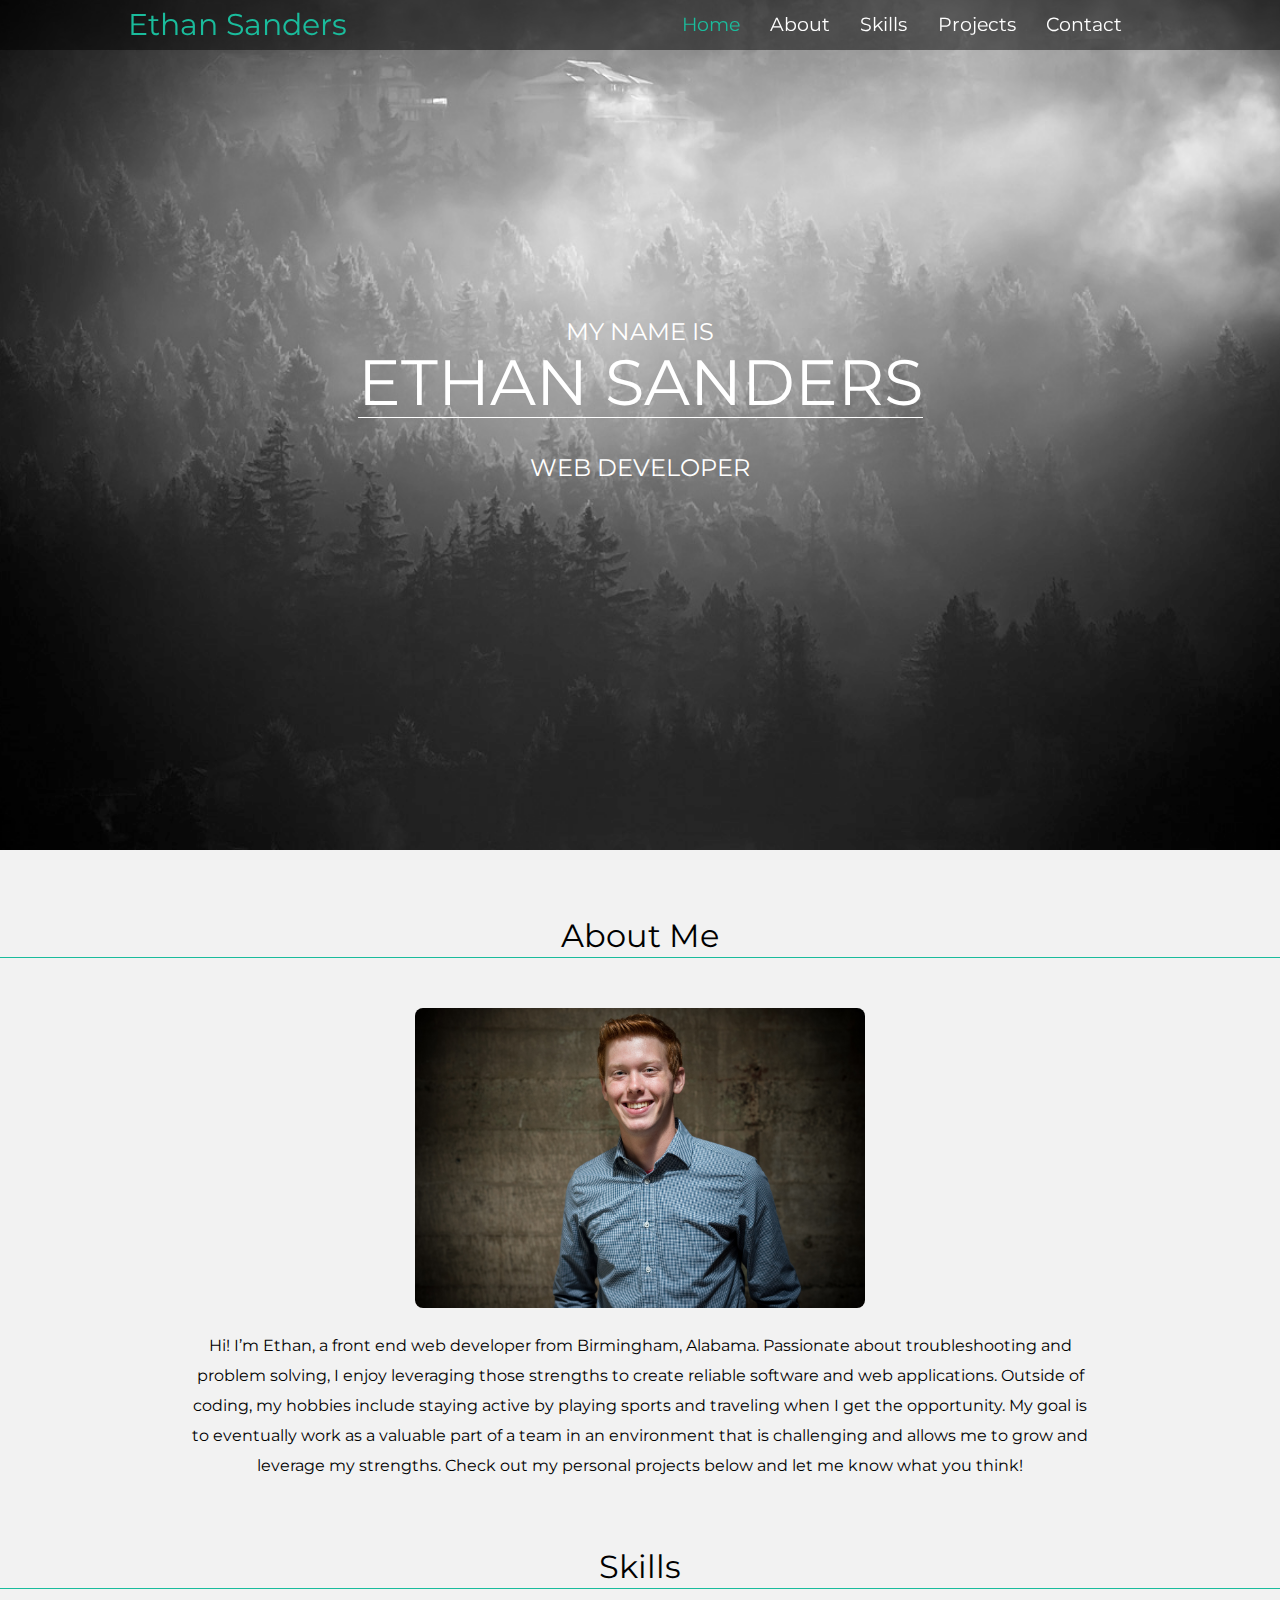
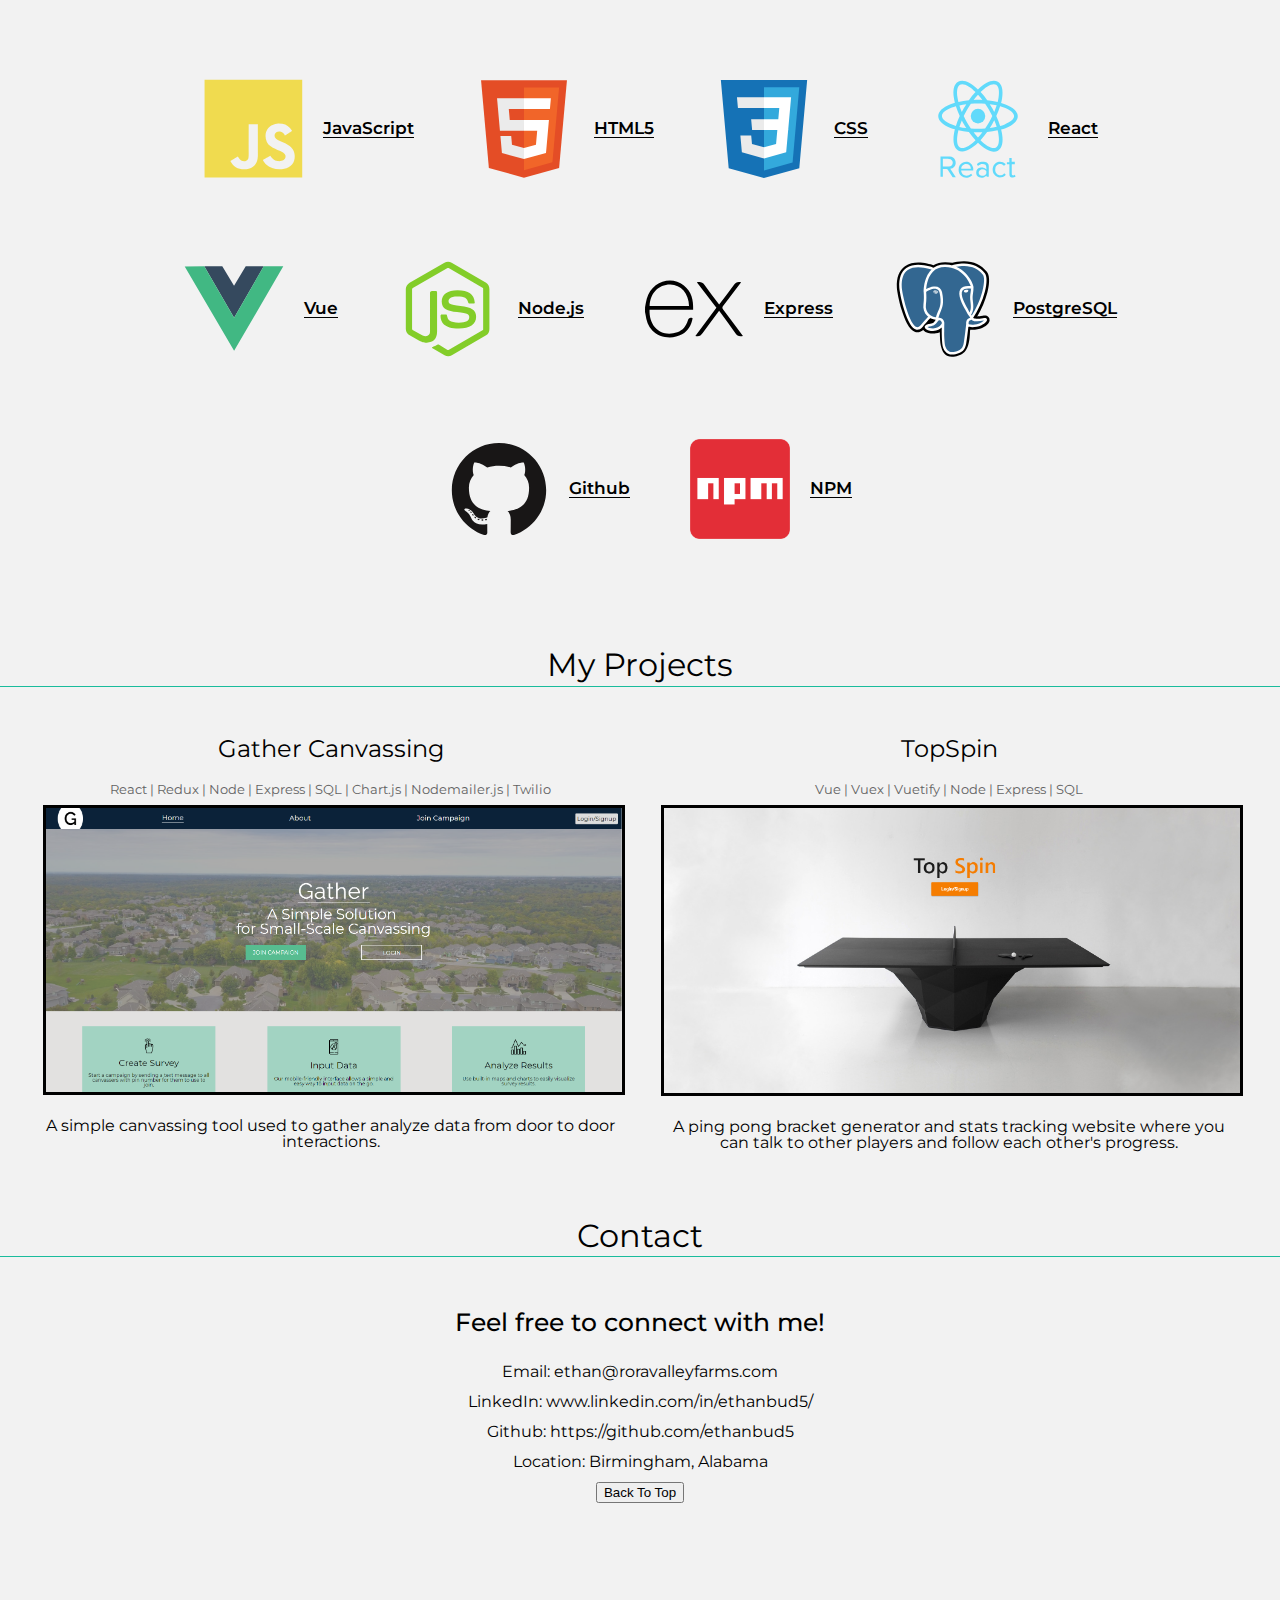
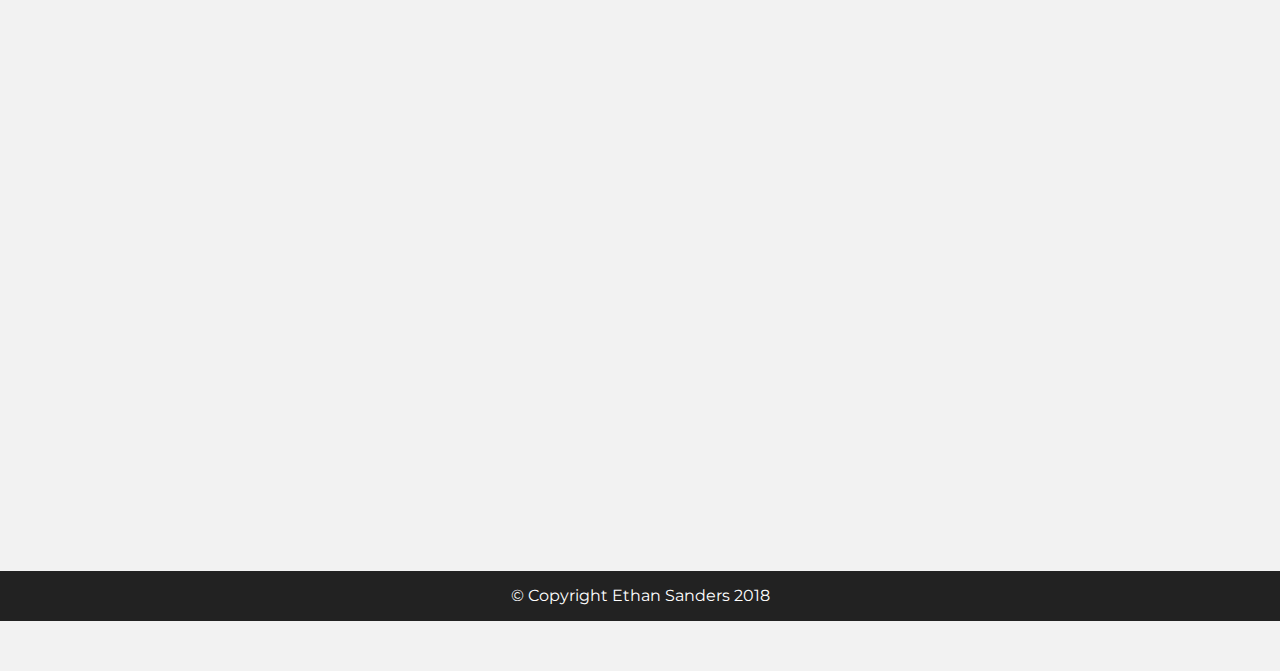
<file: index.html>
<!DOCTYPE html>
<html lang="en">
<head>
  <meta charset="utf-8">
  <title>Ethan Sanders</title>
  <meta content="width=device-width, initial-scale=1.0" name="viewport">
  <meta content="" name="keywords">
  <meta content="" name="description">

  <!-- Favicons -->
  <link href="img/favicon.png" rel="icon">

  <!-- Google Fonts -->
  <link href="https://fonts.googleapis.com/css?family=Montserrat:300,400,500,700" rel="stylesheet">

  <!-- Main Stylesheet File -->
  <link href="css/reset.css" rel="stylesheet">
  <link href="css/style.css" rel="stylesheet">
  <link href="css/responsive.css" rel="stylesheet">
  <script src="js/main.js"></script>

</head>

<body>
  <header>
    <h2>Ethan Sanders</h2>
    <nav id="nav" class="nav_container">
      <span id="homeID" onclick="scrollClick('home')" class="active">Home</span>
      <span id="aboutID" onclick="scrollClick('about')">About</span>
      <span id="skillsID" onclick="scrollClick('skills')">Skills</span>
      <span id="projectsID" onclick="scrollClick('projects')">Projects</span>
      <span id="contactID" onclick="scrollClick('contact')">Contact</span>
    </nav>
    <img onclick="toggleNav()" class="hamburger" src="/img/hamburger.svg" alt="hamburger menu">
  </header>
  <section id="home" class="hero_container">
    <div class="hero_text">
      <h2>My name is</h2>
      <h1>Ethan Sanders</h1>
      <h2>Web Developer</h2>
    </div>
  </section>
  <section id="about" class="section_container">
    <h1>About Me</h1>
    <img class="profile_image" src="/img/profile.jpg" alt="profile"/>
    <div class="about_text">
      <p>Hi! I’m Ethan, a front end web developer from Birmingham, Alabama.  
        Passionate about troubleshooting and problem solving, I enjoy leveraging those strengths 
        to create reliable software and web applications. Outside of coding, my hobbies include
        staying active by playing sports and traveling when I get the opportunity. 
        My goal is to eventually work as a valuable part of a team in an environment that is 
        challenging and allows me to grow and leverage my strengths. Check out my personal 
        projects below and let me know what you think!</p>
    </div>
  </section>
  <section id="skills" class="section_container">
    <h1>Skills</h1>
      <div class="skill_container">
        <div>
          <img src="img/skills/js.svg" alt="JavaScript"/>
          <h1>JavaScript</h1>
        </div>
        <div>
          <img src="img/skills/html.svg" alt="HTML"/>
          <h1>HTML5</h1>
        </div>
        <div>
          <img src="img/skills/css.svg" alt="CSS"/>
          <h1>CSS</h1>
        </div>
        <div>
          <img src="img/skills/react.svg" alt="React"/>
          <h1>React</h1>
        </div>
        <div>
          <img src="img/skills/vue.svg" alt="Vue"/>
          <h1>Vue</h1>
        </div>
        <div>
          <img src="img/skills/node.svg" alt="Node.js"/>
          <h1>Node.js</h1>
        </div>
        <div>
          <img src="img/skills/express.svg" alt="Express"/>
          <h1>Express</h1>
        </div>
        <div>
          <img src="img/skills/sql.svg" alt="PostgreSQL"/>
          <h1>PostgreSQL</h1>
        </div>
        <div>
          <img src="img/skills/github.svg" alt="Github"/>
          <h1>Github</h1>
        </div>
        <div>
          <img src="img/skills/npm.png" alt="NPM"/>
          <h1>NPM</h1>
        </div>
      </div>
  </section>
  <section id="projects" class="section_container">
    <h1>My Projects</h1>
    <div class="home_portfolio_container">
      <div>
        <h2>Gather Canvassing</h2>
        <div class="tech_used_container">
            <span>React | </span>
            <span>Redux | </span>
            <span>Node | </span>
            <span>Express | </span>
            <span>SQL | </span>
            <span>Chart.js | </span>
            <span>Nodemailer.js | </span>
            <span>Twilio</span>
          </div>
          <!-- <h3 class="image_text">Click to view live site</h3> -->
          <img src="/img/gather_screenshot.PNG" onclick="window.open('https://gathercanvassing.com')" alt="Gather" class="gather_card"/>
          <p>A simple canvassing tool used to gather analyze data from door to door interactions.</p>
        </div>
        <div>
          <h2>TopSpin</h2>
          <div class="tech_used_container">
            <span>Vue | </span>
            <span>Vuex | </span>
            <span>Vuetify | </span>
            <span>Node | </span>
            <span>Express | </span>
            <span>SQL</span>
        </div>
        <!-- <h3 class="image_text">Click to view live site</h3> -->
        <img src="/img/topspin_screenshot.PNG" onclick="window.open('http://top-spin.pro')" alt="TopSpin" class="topspin_card"/>
        <p>A ping pong bracket generator and stats tracking website where you can talk to other players and follow each other's progress.</p>
      </div>
    </div>
  </section>
  <section id="contact" class="section_container">
    <h1>Contact</h1>
    <p>Feel free to connect with me!</p>
    <div>
      <address>
        <p>Email: <a href="mailto:ethan@roravalleyfarms.com">ethan@roravalleyfarms.com</a></p>
      </address>
      <p>LinkedIn: <a href="www.linkedin.com/in/ethanbud5/">www.linkedin.com/in/ethanbud5/</a></p>
      <p>Github: <a href="https://github.com/ethanbud5">https://github.com/ethanbud5</a></p>
      <p>Location: Birmingham, Alabama</p>
    </div>
    <button onclick="scrollClick('home')" class="back_to_top">Back To Top</button>
  </section>
  <footer>
    <p>© Copyright Ethan Sanders 2018</p>
  </footer>
</body>
</html>
</file>
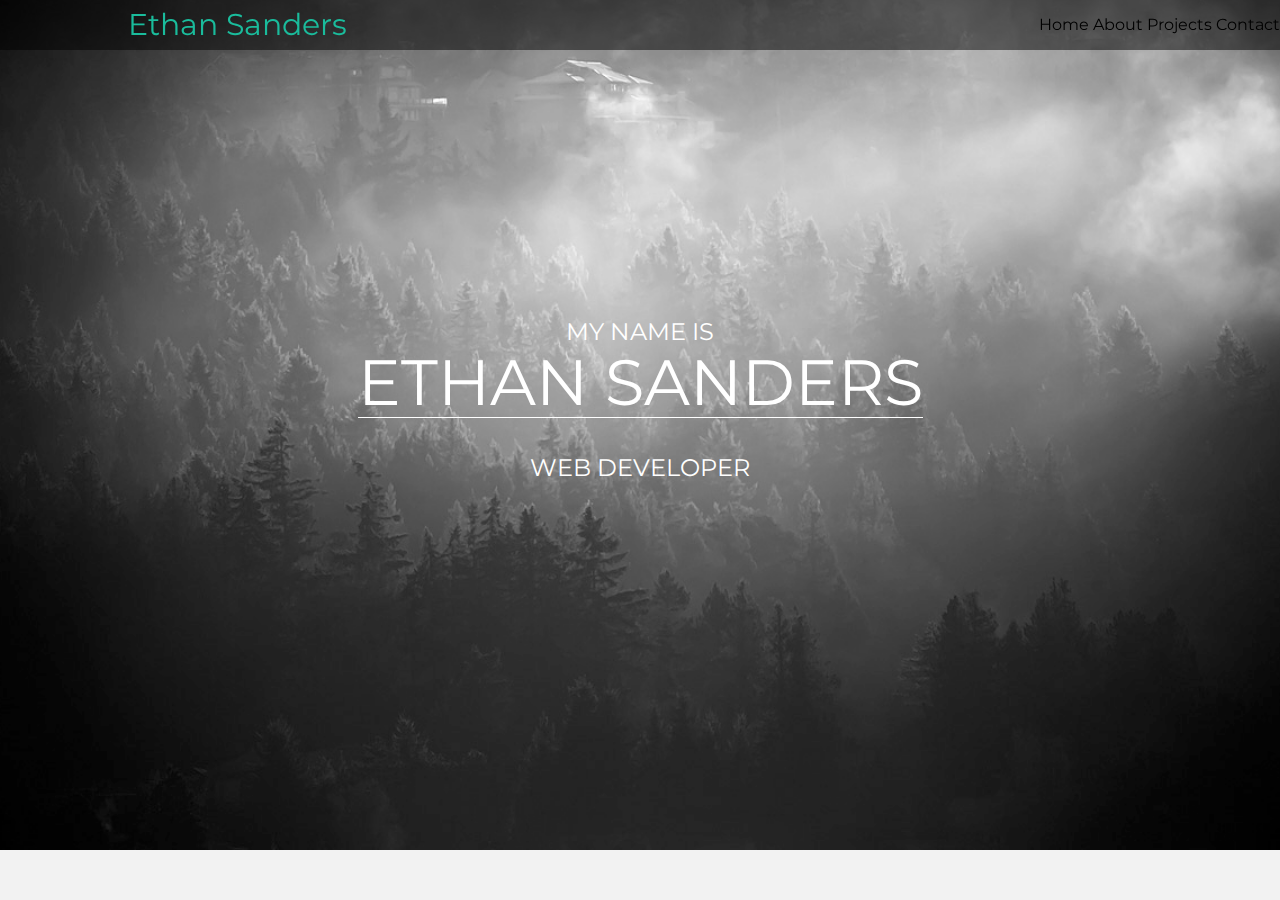
<file: about.html>
<!DOCTYPE html>
<html lang="en">
<head>
  <meta charset="utf-8">
  <title>Ethan Sanders</title>
  <meta content="width=device-width, initial-scale=1.0" name="viewport">
  <meta content="" name="keywords">
  <meta content="" name="description">

  <!-- Favicons -->
  <link href="img/favicon.png" rel="icon">
  <link href="img/apple-touch-icon.png" rel="apple-touch-icon">

  <!-- Google Fonts -->
  <link href="https://fonts.googleapis.com/css?family=Montserrat:300,400,500,700" rel="stylesheet">

  <!-- Main Stylesheet File -->
  <link href="css/reset.css" rel="stylesheet">
  <link href="css/style.css" rel="stylesheet">

</head>

<body>
  <header>
    <h2>Ethan Sanders</h2>
    <nav>
      <a href="/">Home</a>
      <a class="active">About</a>
      <a href="/works.html">Projects</a>
      <a href="/contact.html">Contact</a>
    </nav>
  </header>
  <div class="hero_container">
    <div class="hero_text">
      <h2>My name is</h2>
      <h1>Ethan Sanders</h1>
      <h2>Web Developer</h2>
    </div>
  </div>
</body>
</html>
</file>
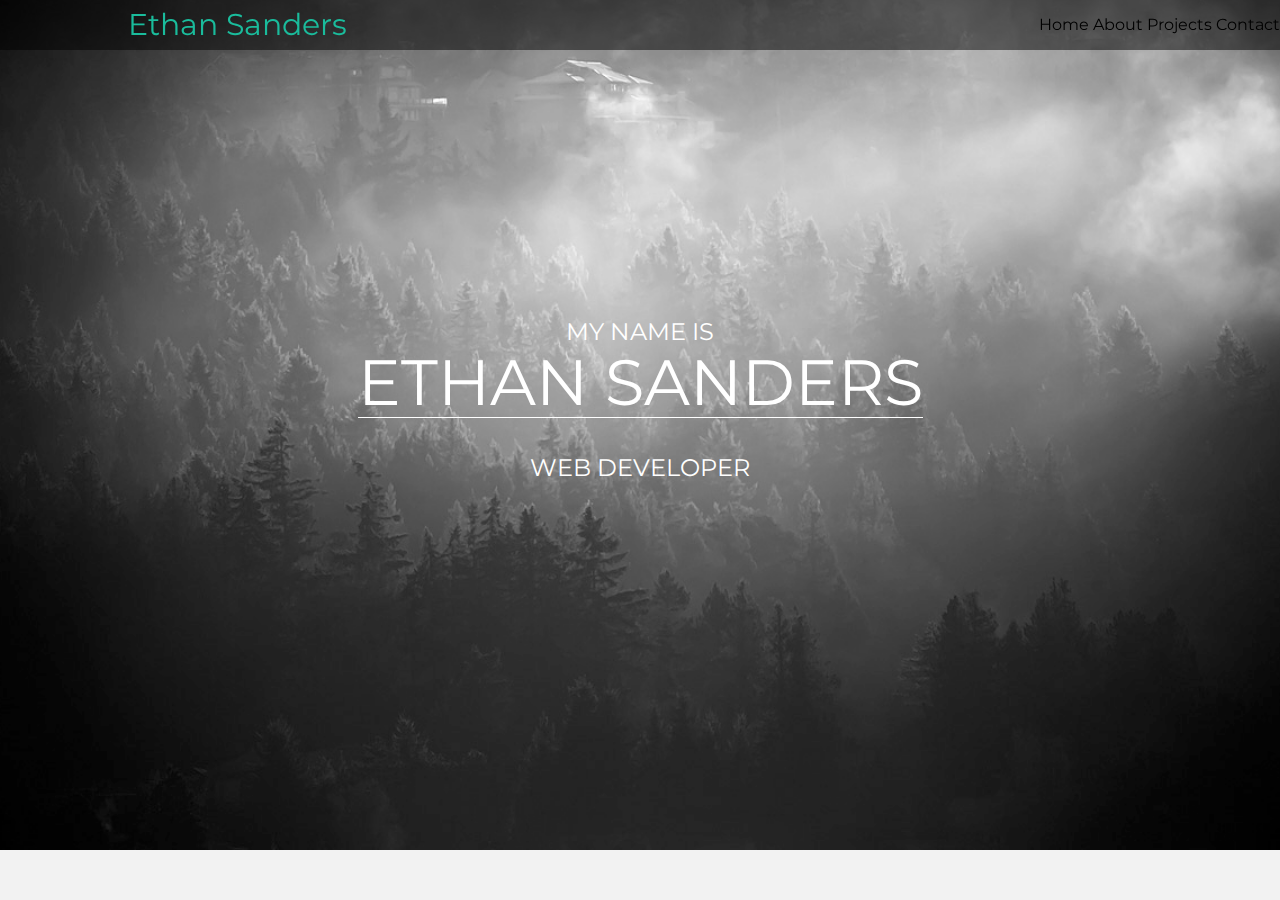
<file: contact.html>
<!DOCTYPE html>
<html lang="en">
<head>
  <meta charset="utf-8">
  <title>Ethan Sanders</title>
  <meta content="width=device-width, initial-scale=1.0" name="viewport">
  <meta content="" name="keywords">
  <meta content="" name="description">

  <!-- Favicons -->
  <link href="img/favicon.png" rel="icon">
  <link href="img/apple-touch-icon.png" rel="apple-touch-icon">

  <!-- Google Fonts -->
  <link href="https://fonts.googleapis.com/css?family=Montserrat:300,400,500,700" rel="stylesheet">

  <!-- Main Stylesheet File -->
  <link href="css/reset.css" rel="stylesheet">
  <link href="css/style.css" rel="stylesheet">

</head>

<body>
  <header>
    <h2>Ethan Sanders</h2>
    <nav>
      <a href="/">Home</a>
      <a href="/about.html">About</a>
      <a href="/works.html">Projects</a>
      <a class="active">Contact</a>
    </nav>
  </header>
  <div class="hero_container">
    <div class="hero_text">
      <h2>My name is</h2>
      <h1>Ethan Sanders</h1>
      <h2>Web Developer</h2>
    </div>
  </div>
</body>
</html>
</file>
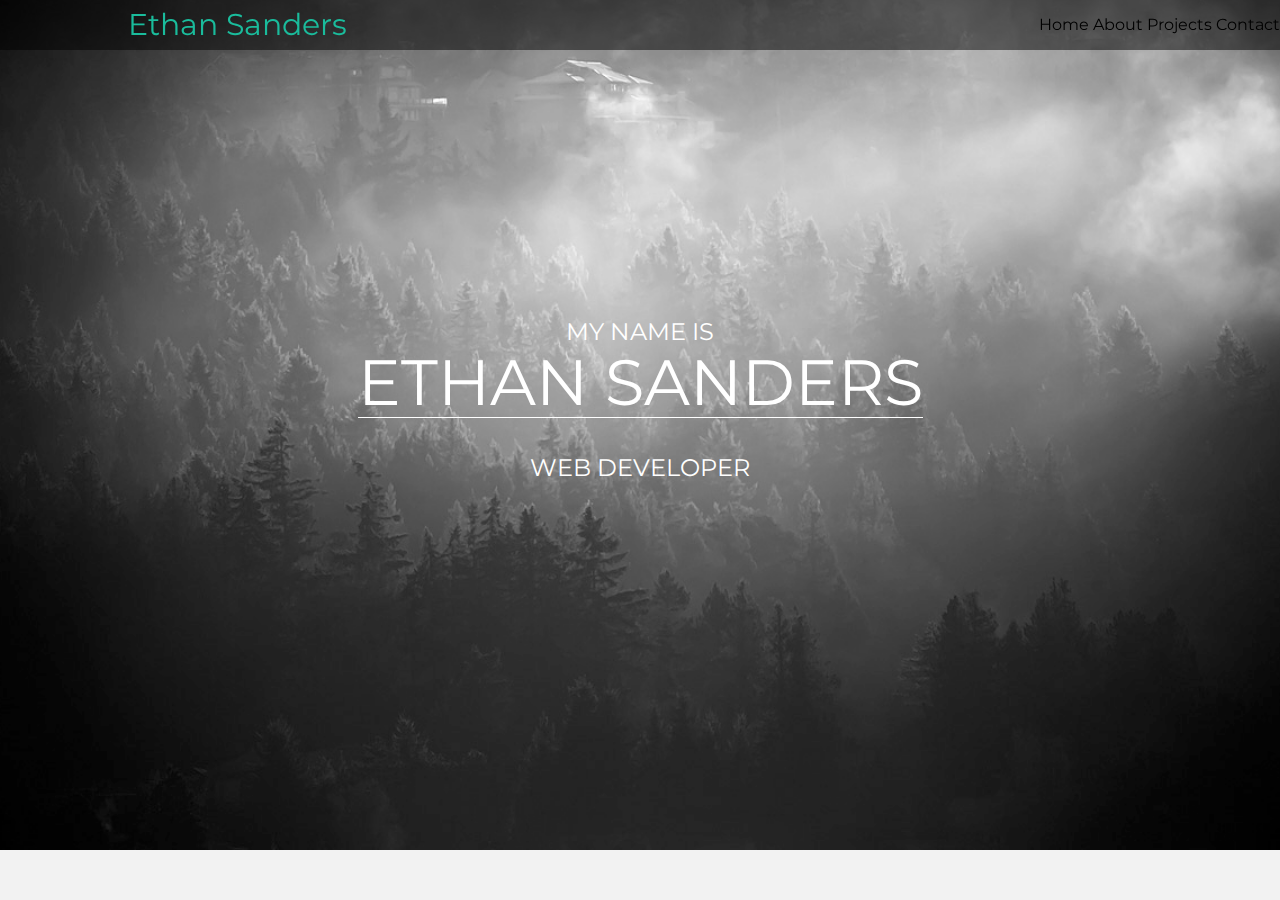
<file: works.html>
<!DOCTYPE html>
<html lang="en">
<head>
  <meta charset="utf-8">
  <title>Ethan Sanders</title>
  <meta content="width=device-width, initial-scale=1.0" name="viewport">
  <meta content="" name="keywords">
  <meta content="" name="description">

  <!-- Favicons -->
  <link href="img/favicon.png" rel="icon">
  <link href="img/apple-touch-icon.png" rel="apple-touch-icon">

  <!-- Google Fonts -->
  <link href="https://fonts.googleapis.com/css?family=Montserrat:300,400,500,700" rel="stylesheet">

  <!-- Main Stylesheet File -->
  <link href="css/reset.css" rel="stylesheet">
  <link href="css/style.css" rel="stylesheet">

</head>

<body>
  <header>
    <h2>Ethan Sanders</h2>
    <nav>
      <a href="/">Home</a>
      <a href="/about.html">About</a>
      <a class="active">Projects</a>
      <a href="/contact.html">Contact</a>
    </nav>
  </header>
  <div class="hero_container">
    <div class="hero_text">
      <h2>My name is</h2>
      <h1>Ethan Sanders</h1>
      <h2>Web Developer</h2>
    </div>
  </div>
</body>
</html>
</file>
<file: css/style.css>
body{
    font-family: Montserrat;
    background: #f2f2f2;
}
/* HEADER AND NAVBAR */
header{
    display: flex;
    height: 50px;
    border-color: transparent;
    background-color: rgba(0, 0, 0, 0.5);
    justify-content: space-between;
    align-items: center;
    width: 100%;
    position: fixed;
    top: 0;
    z-index: 1;
}
header>h2{
    margin-left: 10%;
    font-size: 30px;
    color: #1abc9c;
    font-weight: 400;
}
.nav_container{
    margin-right: 10%;
    width: 500px;
    display: flex;
    justify-content: space-evenly;
    align-items: center;
    font-size: 1.2em;
    transition: 0.2s;
    z-index: -1;
}
.nav_container>span{
    color: white;
    cursor: pointer;
}
.nav_container .active{
    color: #1abc9c;
}
.hamburger{
    display: none;
    height: 25px;
    width: 25px;
    position: absolute;
    top: 15px;
    right: 30px;
    cursor: pointer;
}

/* HERO IMAGE */
.hero_container{
    background-image: url("../img/back.jpg");
    margin-top: -50px;
    height: 100vh;
    background-position: center center;
    /* max-height: 650px; */
    width: 100%;
    background-size: cover;
    display: flex;
    align-items: center;
    flex-direction: column;
    justify-content: center;
}
.hero_text{
    display: flex;
    align-items: center;
    flex-direction: column;
    justify-content: center;
    line-height: 50px;
    text-align:center;
}
.hero_text>h2{
    text-transform: uppercase;
    color: white;
    font-size: 1.5em;
}
.hero_text>h2:last-child{
   margin-top: 25px;
}
.hero_text>h1{
    text-transform: uppercase;
    color: white;
    font-size: 4em;
    border-bottom: 1px solid white;
    padding-bottom: 10px;
}
.section_container{
    text-align: center;
    /* margin-bottom: 80px; */
    padding-top: 70px;
    min-height: 100vh;
}
.section_container>h1{
    font-size: 2em;
    margin-bottom: 50px;
    border-bottom: 1px solid #1abc9c;
    padding-bottom: 5px;
}

/* MY PORTFOLIO ON HOME PAGE */
#projects{
    min-height: auto;
}
.home_portfolio_container{
    display: flex;
    justify-content: space-evenly;
    align-items: center;
    flex-wrap: wrap;
}
.home_portfolio_container>div{
    width: 45%;
    position: relative;
}
.home_portfolio_container>div>h2{
    font-size: 1.5em;
    margin-bottom: 20px;
}
.home_portfolio_container>div>img{
    height: auto;
    width: 100%;
    cursor: pointer;
    transition: 0.5s;
    border: 3px solid black;
}
.home_portfolio_container>div>img:hover{
    opacity: 0.3;
}
.home_portfolio_container>div>p{
    margin-top: 20px;
}
.tech_used_container{
    margin-bottom: 8px;
}
.tech_used_container>span{
    color: #636363;
    font-size: 13px;
}

/* ABOUT SECTION */

#about{
    min-height: auto;
}
#about>h1{
    border-bottom: 1px solid #1abc9c;;
}
.about_text{
    line-height: 30px;
    width: 70%;
    margin: 0 auto;
    margin-top: 20px;
}
.profile_image{
    width: auto;
    height: 300px;
    margin: 0 auto;
    border-radius: 8px;
}

/* SKILLS SECTION */
#skills{
    min-height: auto;
}
#skills>p{
    margin-top: 20px;
    font-size: 17px;
    font-weight: 500;
}
.skill_container{
    display: flex;
    justify-content: center;
    align-items: flex-start;
    /* flex-direction: column; */
    flex-wrap: wrap;
    width: 80%;
    margin: 0 auto;
}
.skill_container>div{
    display: flex;
    justify-content: center;
    align-items: center;
    margin: 20px;
}
.skill_container>div>img{
    box-sizing: border-box;
    height: 100px;
    width: 100px;
    margin: 20px;
}
.skill_container>div>h1{
    font-size: 17px;
    font-weight: 600;
    border-bottom: 1px solid black;
}

/* CONTACT */

#contact{
    min-height: 100vh;
    line-height: 30px;
    margin-bottom: 50px;
}
#contact>p{
    font-size: 25px;
    margin-bottom: 20px;
    font-weight: 500;
}

/* FOOTER */
footer{
    height: 50px;
    background: #222222;
    text-align: center;
    display: flex;
    justify-content: center;
    align-items: center;
    color: white;
}
</file>
<file: css/responsive.css>
@media only screen and (max-width: 1172px) {
    .home_portfolio_container{
        flex-direction: column;
    }
    .home_portfolio_container>div>h2{
        margin-top: 20px;
    }
  }
@media only screen and (max-width: 1030px) {
    header>h2{
        margin-left: 2%;
    }
    header>nav{
        margin-right: 5%;
    }
  }
@media only screen and (max-width: 834px) {
    header>h2{
        margin: 0 auto;
    }
    .hamburger{
        display: block;
    }
    .nav_container{
        flex-direction: column;
        position: absolute;
        left: 0;
        top: -190px;
        width: 100vw;
        justify-content: center;
        align-items: flex-start;
        background-color: rgba(0, 0, 0, 0.5);
        padding: 10px;
    }
    .nav_container_open{
        border-top: 1px solid white;
        top: 50px;
    }
    .nav_container>span{
        margin-bottom: 15px;
        font-weight: 300;
    }
    .profile_image{
        width: 90%;
        height: auto;
    }
  }
  @media only screen and (max-width: 570px) {
    .skill_container{
        justify-content: flex-start;
    }
  }
  @media only screen and (max-width: 379px) {
    header>h2{
        display: none;
    }
    header>img{
        display: block;
    }
  }
</file>
